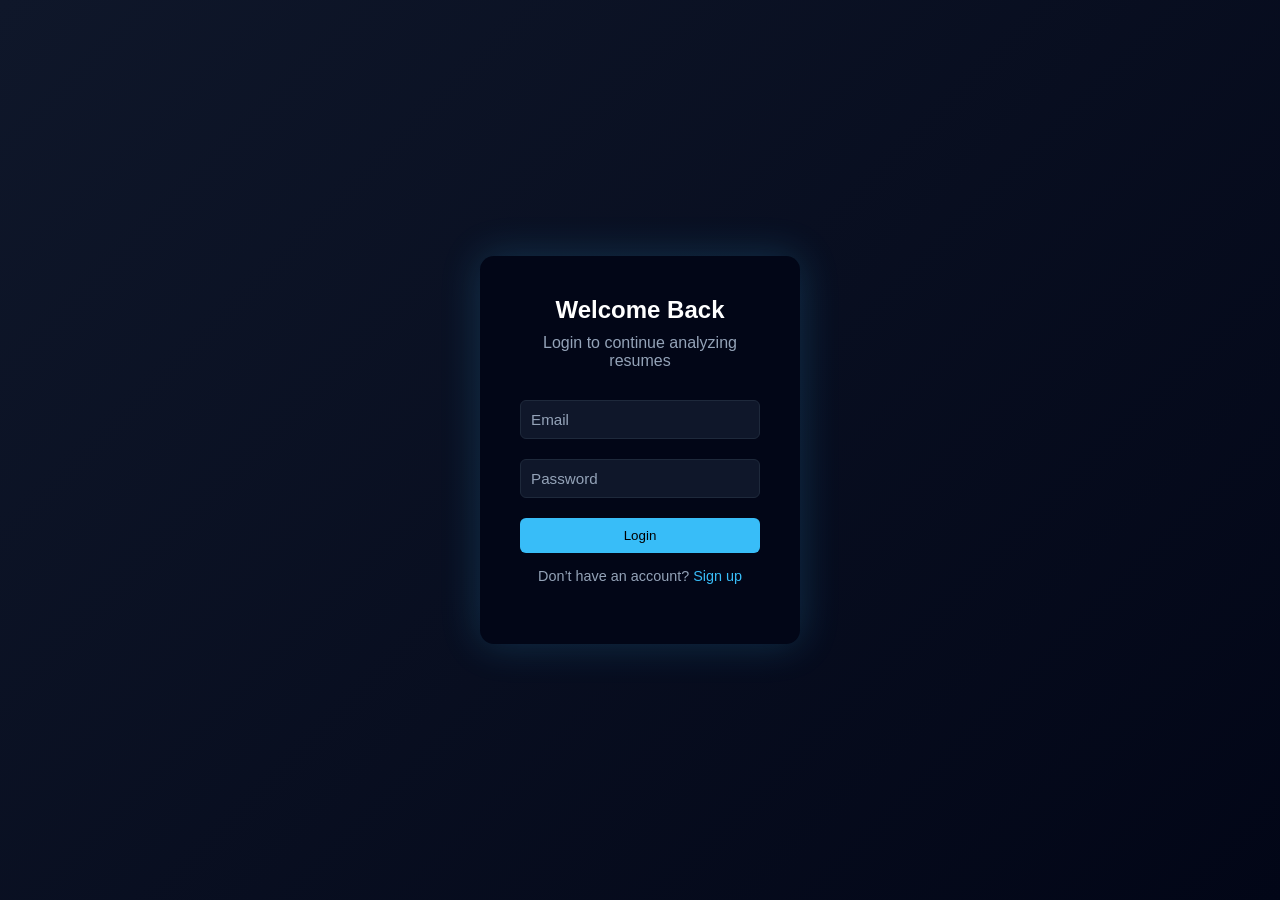
<file: frontend/index.html>
<!DOCTYPE html>
<html lang="en">
<head>
    <meta charset="UTF-8">
    <title>AI Resume Analyzer</title>
    <meta name="viewport" content="width=device-width, initial-scale=1.0">
    <link rel="stylesheet" href="style.css">
</head>
<body>

<!-- Navbar -->
<nav class="navbar">
    <h2>ResumeAI</h2>
    <button class="nav-btn">Get Started</button>
</nav>

<!-- Hero Section -->
<section class="hero">
    <h1>Analyze Your Resume with AI</h1>
    <p>Improve ATS score. Discover missing skills. Get hired faster.</p>
</section>

<!-- Upload Section -->
<section class="upload-card">
    <h3>Upload Your Resume</h3>
    <input type="file" id="resume" accept=".pdf">
    <button onclick="analyzeResume()">Analyze Resume</button>
</section>

<!-- Result Section -->
<section id="results" class="results hidden">
    <h3>Analysis Report</h3>
    <div class="score-box">
        <span id="score">0</span>/100 ATS Score
    </div>

    <div class="info">
        <h4>Skills Found</h4>
        <ul id="skills"></ul>

        <h4>Recommendations</h4>
        <ul id="tips"></ul>
    </div>
</section>

<footer>
    <p>© 2026 ResumeAI · Built by Nivaha</p>
</footer>

<script src="script.js"></script>
</body>
</html>
</file>
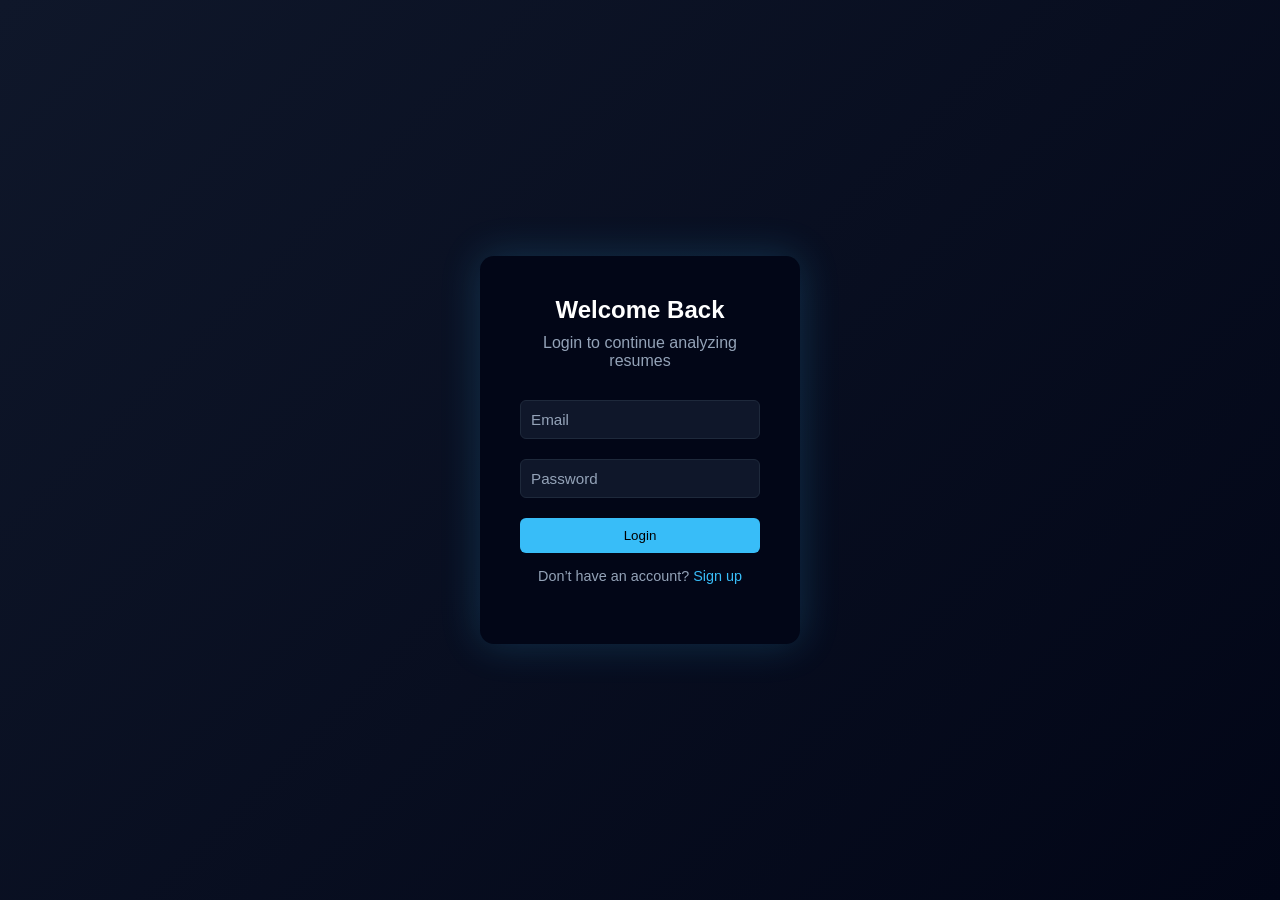
<file: frontend/login.html>
<!DOCTYPE html>
<html lang="en">
<head>
    <meta charset="UTF-8">
    <title>Login | ResumeAI</title>
    <meta name="viewport" content="width=device-width, initial-scale=1.0">
    <link rel="stylesheet" href="style.css">
</head>
<body class="auth-body">

<div class="auth-card">
    <h2>Welcome Back</h2>
    <p>Login to continue analyzing resumes</p>

    <input type="email" id="email" placeholder="Email">
    <input type="password" id="password" placeholder="Password">

    <button onclick="login()">Login</button>

    <p class="switch">
        Don’t have an account? <a href="signup.html">Sign up</a>
    </p>
</div>

<script src="auth.js"></script>
</body>
</html>
</file>
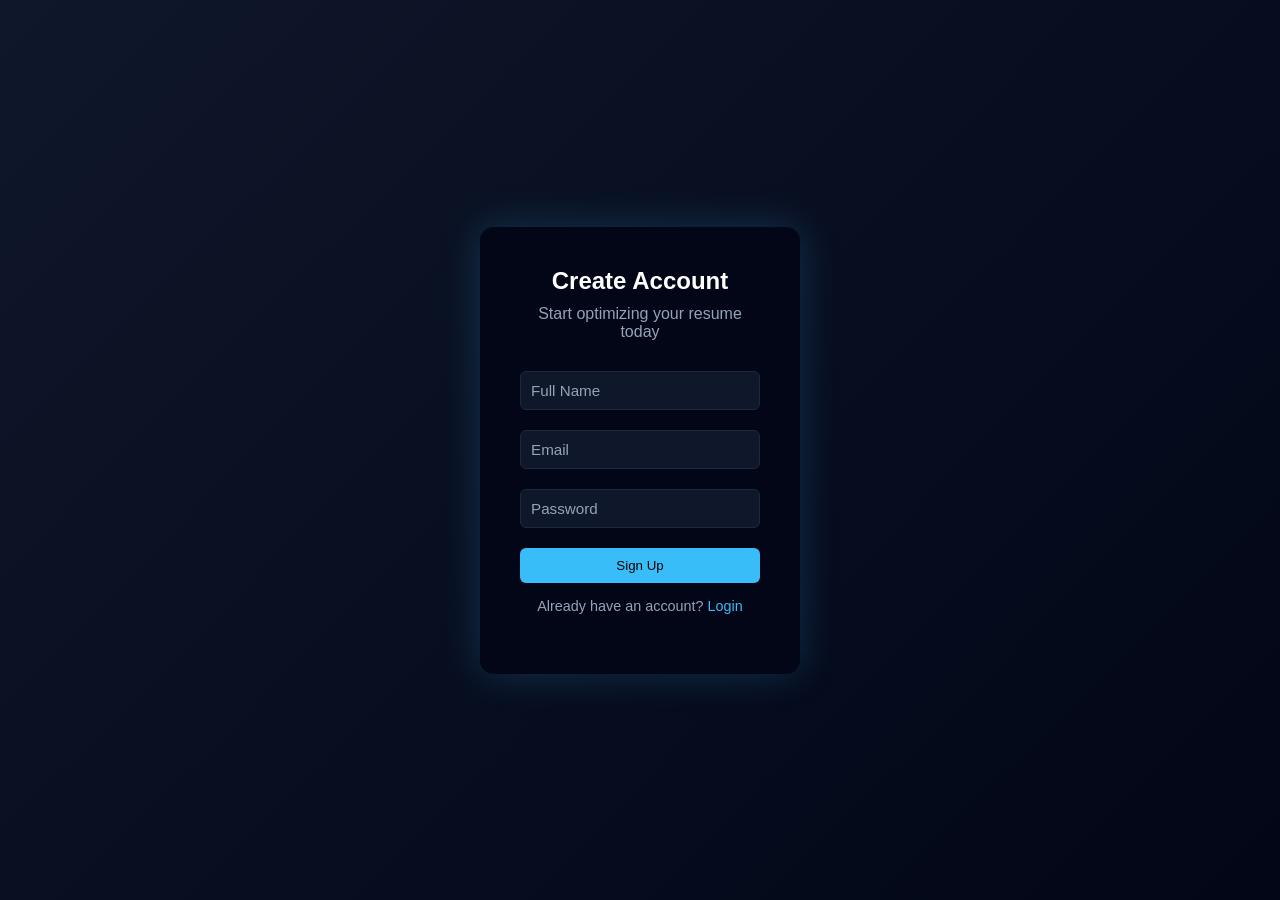
<file: frontend/signup.html>
<!DOCTYPE html>
<html lang="en">
<head>
    <meta charset="UTF-8">
    <title>Sign Up | ResumeAI</title>
    <meta name="viewport" content="width=device-width, initial-scale=1.0">
    <link rel="stylesheet" href="style.css">
</head>
<body class="auth-body">

<div class="auth-card">
    <h2>Create Account</h2>
    <p>Start optimizing your resume today</p>

    <input type="text" id="name" placeholder="Full Name">
    <input type="email" id="email" placeholder="Email">
    <input type="password" id="password" placeholder="Password">

    <button onclick="signup()">Sign Up</button>

    <p class="switch">
        Already have an account? <a href="login.html">Login</a>
    </p>
</div>

<script src="auth.js"></script>
</body>
</html>
</file>
<file: frontend/style.css>
* {
    margin: 0;
    padding: 0;
    box-sizing: border-box;
}

body {
    font-family: "Segoe UI", sans-serif;
    background: linear-gradient(135deg, #0f172a, #020617);
    color: white;
}

/* Navbar */
.navbar {
    display: flex;
    justify-content: space-between;
    padding: 20px 40px;
    background: rgba(15, 23, 42, 0.8);
}

.nav-btn {
    background: #38bdf8;
    border: none;
    padding: 8px 18px;
    border-radius: 6px;
    cursor: pointer;
}

/* Hero */
.hero {
    text-align: center;
    padding: 80px 20px;
}

.hero h1 {
    font-size: 3rem;
    margin-bottom: 10px;
}

.hero p {
    color: #94a3b8;
}

/* Upload Card */
.upload-card {
    background: #020617;
    width: 350px;
    margin: auto;
    padding: 30px;
    border-radius: 12px;
    text-align: center;
    box-shadow: 0 0 40px rgba(56, 189, 248, 0.15);
}

.upload-card input {
    margin: 15px 0;
}

.upload-card button {
    background: #38bdf8;
    border: none;
    padding: 10px 20px;
    border-radius: 6px;
    cursor: pointer;
}

/* Results */
.results {
    margin: 50px auto;
    width: 80%;
    max-width: 700px;
}

.score-box {
    background: #020617;
    padding: 20px;
    border-radius: 10px;
    font-size: 1.5rem;
    text-align: center;
    margin-bottom: 20px;
}

.info h4 {
    margin: 15px 0 10px;
}

.info ul li {
    background: #0f172a;
    margin: 6px 0;
    padding: 8px;
    border-radius: 6px;
}

.hidden {
    display: none;
}

/* Footer */
footer {
    text-align: center;
    padding: 30px;
    color: #64748b;
}
/* Auth Pages */
.auth-body {
    height: 100vh;
    display: flex;
    justify-content: center;
    align-items: center;
}

.auth-card {
    background: #020617;
    padding: 40px;
    width: 320px;
    border-radius: 14px;
    text-align: center;
    box-shadow: 0 0 40px rgba(56, 189, 248, 0.2);
}

.auth-card h2 {
    margin-bottom: 10px;
}

.auth-card p {
    color: #94a3b8;
    margin-bottom: 20px;
}

.auth-card input {
    width: 100%;
    padding: 10px;
    margin: 10px 0;
    border-radius: 6px;
    border: none;
}

.auth-card button {
    width: 100%;
    padding: 10px;
    margin-top: 10px;
    background: #38bdf8;
    border: none;
    border-radius: 6px;
    cursor: pointer;
}

.switch {
    margin-top: 15px;
    font-size: 0.9rem;
}

.switch a {
    color: #38bdf8;
    text-decoration: none;
}

.auth-card input {
    width: 100%;
    padding: 10px;
    margin: 10px 0;
    border-radius: 6px;
    border: 1px solid #1e293b;
    background-color: #0f172a;   /* input background */
    color: #e5e7eb;              /* typed text color */
    font-size: 0.95rem;
}

.auth-card input::placeholder {
    color: #94a3b8;
}


.auth-card input:focus {
    outline: none;
    border-color: #38bdf8;
    box-shadow: 0 0 6px rgba(56, 189, 248, 0.5);
}

input:-webkit-autofill {
    -webkit-text-fill-color: #e5e7eb;
    transition: background-color 5000s ease-in-out 0s;
}

input[type="password"]::-webkit-textfield-decoration-container {
    filter: invert(1);
}

input[type="password"]::-ms-reveal {
    filter: invert(1);
}

input[type="password"]::-ms-reveal:hover {
    opacity: 0.8;
}
</file>
